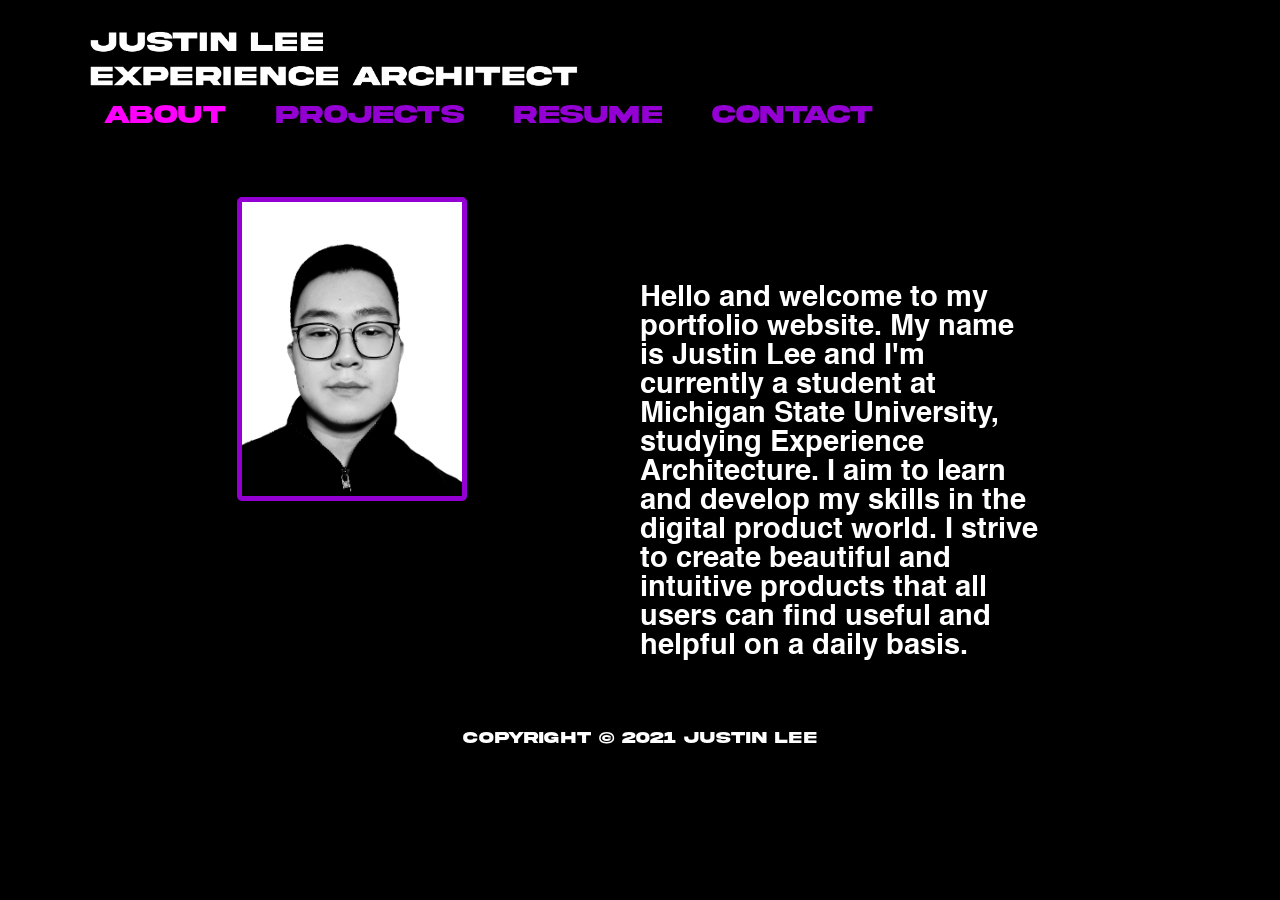
<file: Portfolio Website2/about.html>
<!DOCTYPE html>
<html lang="en">
    <head>
        <title> ABOUT - JUSTIN LEE</title>
        <meta charset="utf-8">
        
        <link rel="stylesheet" type="text/css" href="style.css" />
        <meta name="viewport" content="width=device-width, initial-scale=1.0">
    </head>
    <body class="body">
        
        <header class="mainheader">
            <a href="index.html">
            <img src="img/LogoPort.jpg">
            </a>
            
            <nav>
                <ul>
                    <li class="active"><a href="about.html">About</a></li>
                    <li><a href="projects.html">Projects</a></li>
                    <li><a href="resume.html">Resume</a></li>
                    <li><a href="contact.html">Contact</a></li>
                </ul>
            </nav>
        </header>
        
        <div>
            <div class="column">
              <img src="img/face.jpg" id="imgborder"> 
            </div>
            
            <div class="column">
                <p>
                    Hello and welcome to my portfolio website. My name is Justin Lee and
                    I'm currently a student at Michigan State University, studying Experience Architecture.
                    I aim to learn and develop my skills in the digital product world.
                    I strive to create beautiful and intuitive products that all users can find useful and helpful on a daily basis.
                </p>
            </div>
        </div>
        
        
        
        <footer class="footer">
            <p>Copyright &copy; 2021 Justin Lee</p>
        </footer>
        
    </body>
</html>
</file>
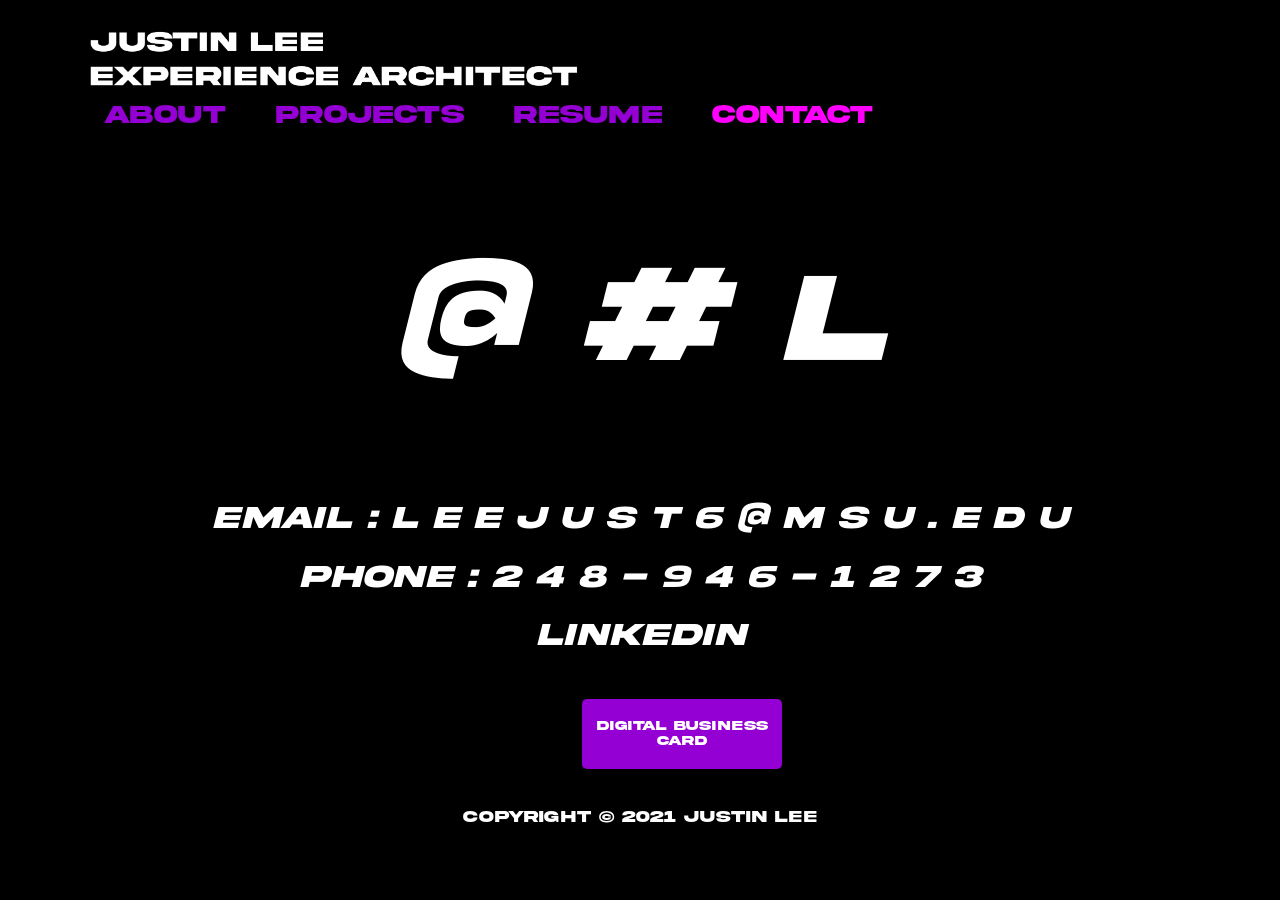
<file: Portfolio Website2/contact.html>
<!DOCTYPE html>
<html lang="en">
    <head>
        <title> CONTACT - JUSTIN LEE</title>
        <meta charset="utf-8">
        
        <link rel="stylesheet" type="text/css" href="style.css" />
        <meta name="viewport" content="width=device-width, initial-scale=1.0">
        <script defer src="script.js"></script>
    </head>
    <body class="body">
        
        <header class="mainheader">
            <a href="index.html">
            <img src="img/LogoPort.jpg">
            </a>
            
            <nav>
                <ul>
                    <li><a href="about.html">About</a></li>
                    <li><a href="projects.html">Projects</a></li>
                    <li><a href="resume.html">Resume</a></li>
                    <li class="active"><a href="contact.html">Contact</a></li>
                </ul>
            </nav>
        </header>
        
        <div class="contact">
            <h2> @ # L</h2>
            <h1>Email : <a href="mailto: leejust6@msu.edu">l e e j u s t 6 @ m s u . e d u</h1>
            <h1>Phone : 2 4 8 - 9 4 6 - 1 2 7 3</h1>
            <h1><a href="https://www.linkedin.com/in/justin-lee-a02576208">LinkedIn</a></h1>
            
        </div>
        <button id="contactButton" data-card-target="#card">Digital Business Card</button>
            <div class="card" id="card">
              <div class="cardHeader">
                <div class="title">
                    <div>Justin Lee</div>
                    <div>Experience Architect</div>
                </div>
                <button data-close-button class="closeButton">&times;</button>
              </div>
              <div class="cardBody">
                <div>Email: <a href="mailto: leejust6@msu.edu">leejust6@msu.edu</a></div>
                <div>Phone: 2489461273</div>
                <div><a href="https://www.linkedin.com/in/justin-lee-a02576208">LinkedIn</a></div>
              </div>
            </div>
            <div id="overlay"></div>
            
        <footer class="footer">
            <p>Copyright &copy; 2021 Justin Lee</p>
        </footer>
        
    </body>
</html>
</file>
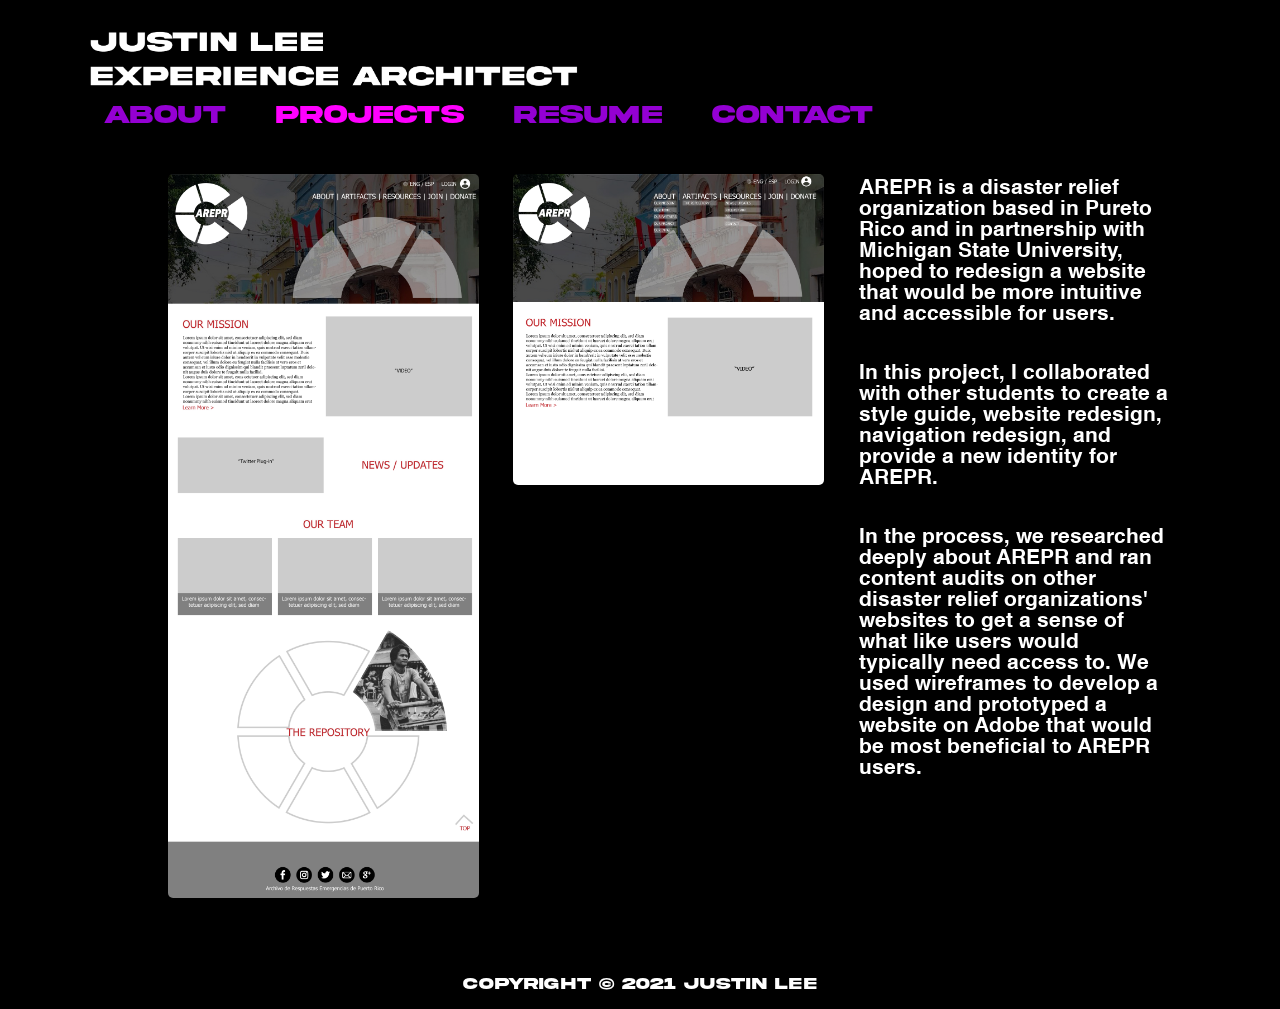
<file: Portfolio Website2/project1.html>
<!DOCTYPE html>
<html lang="en">
    <head>
        <title> AREPR WEBSITE REDESIGN - JUSTIN LEE</title>
        <meta charset="utf-8">
        
        <link rel="stylesheet" type="text/css" href="style.css" />
        <meta name="viewport" content="width=device-width, initial-scale=1.0">
    </head>
    <body class="body">
        
        <header class="mainheader">
            <a href="index.html">
            <img src="img/LogoPort.jpg">
            </a>
            
            <nav>
                <ul>
                    <li><a href="about.html">About</a></li>
                    <li class="active"><a href="projects.html">Projects</a></li>
                    <li><a href="resume.html">Resume</a></li>
                    <li><a href="contact.html">Contact</a></li>
                </ul>
            </nav>
        </header>
        
        <div>
            <div class="pcolumn">
              <img src="img/arepr1.jpg" id="imgborder">              
            </div>
            <div class="pcolumn">
              <img src="img/arepr2.jpg" id="imgborder">              
            </div>
            
            <div class="pcolumn">
                <p>
                   AREPR is a disaster relief organization based in Pureto Rico and in partnership with
                   Michigan State University, hoped to redesign a website that would be more intuitive and accessible for users.
                </p>
                <p>
                    In this project, I collaborated with other students to create a style guide, website redesign,
                   navigation redesign, and provide a new identity for AREPR.
                </p>
                <p>
                    In the process, we researched deeply about AREPR and ran content audits on other disaster
                   relief organizations' websites to get a sense of what like users would typically need access to.
                   We used wireframes to develop a design and prototyped a website on Adobe that would be most beneficial to AREPR users.
                </p>
            </div>
        </div>
        
        
        
        <footer class="pfooter">
            <p>Copyright &copy; 2021 Justin Lee</p>
        </footer>
        
    </body>
</html>
</file>
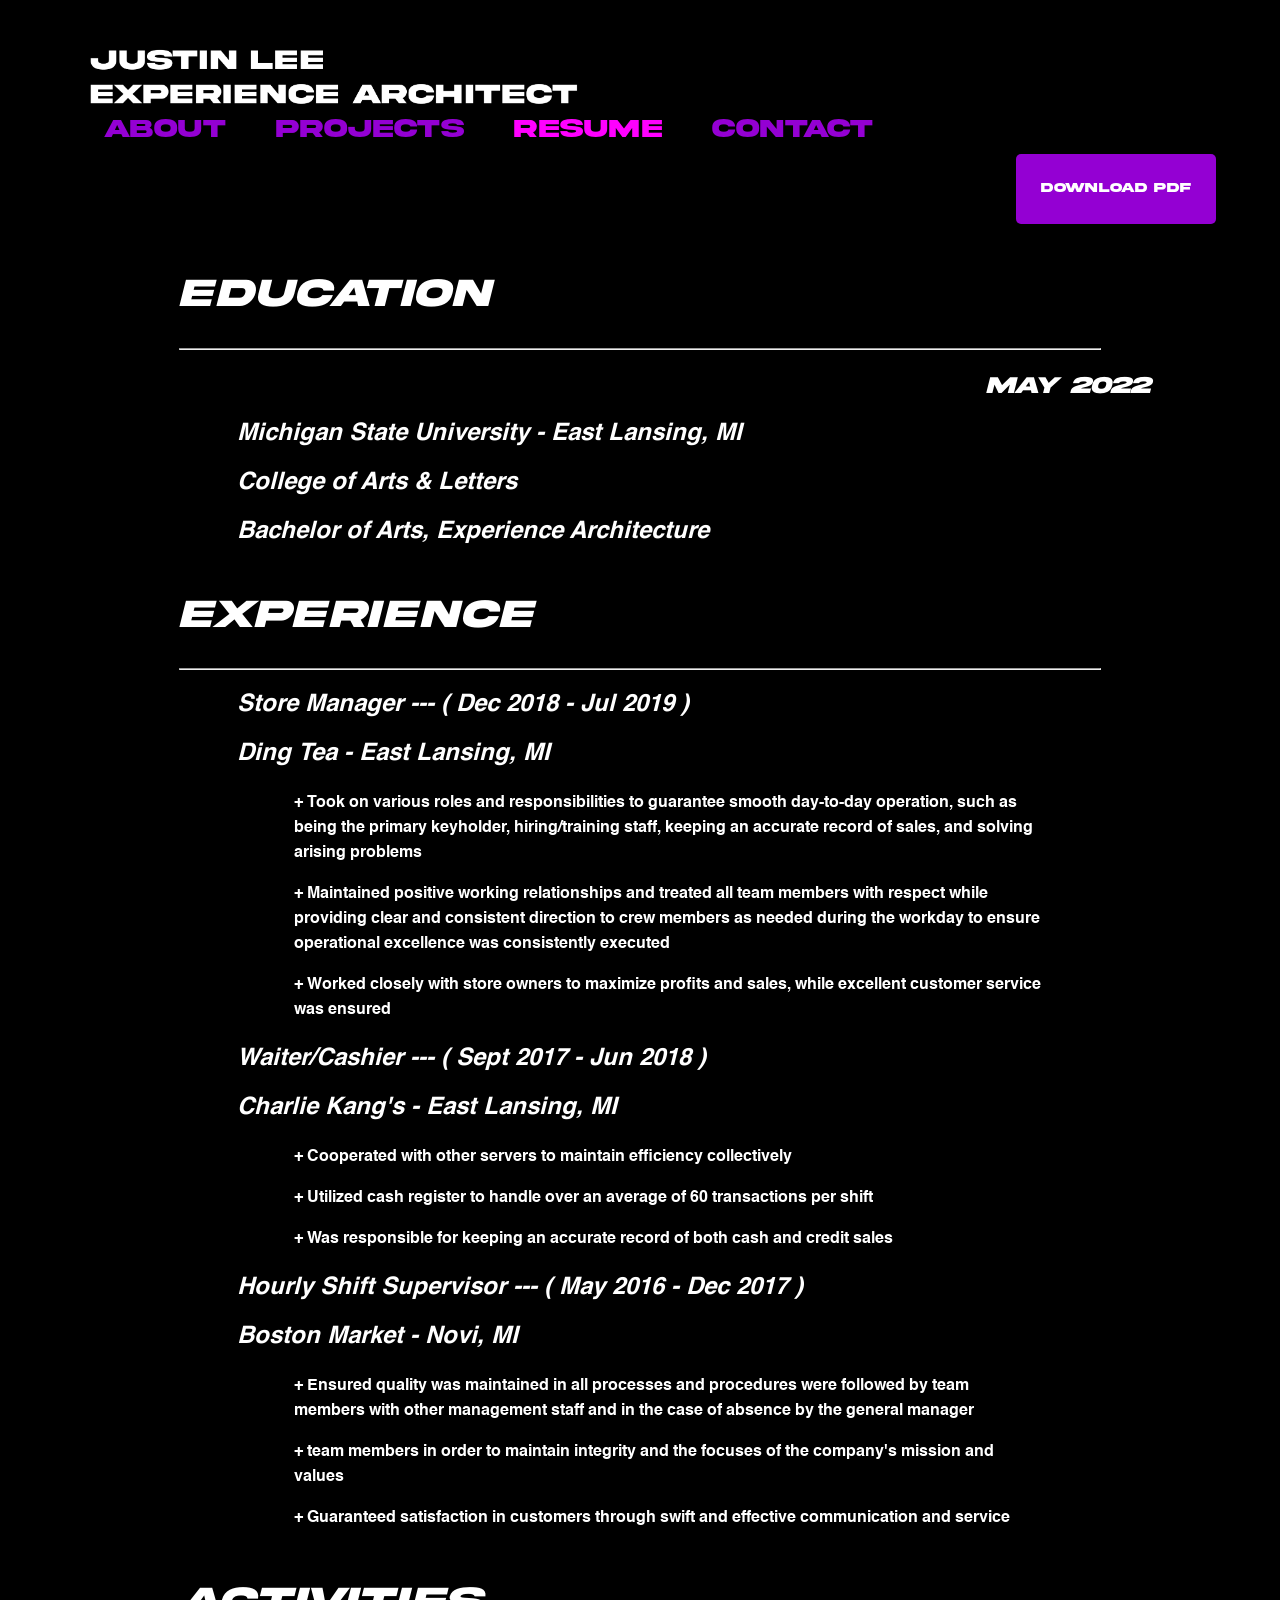
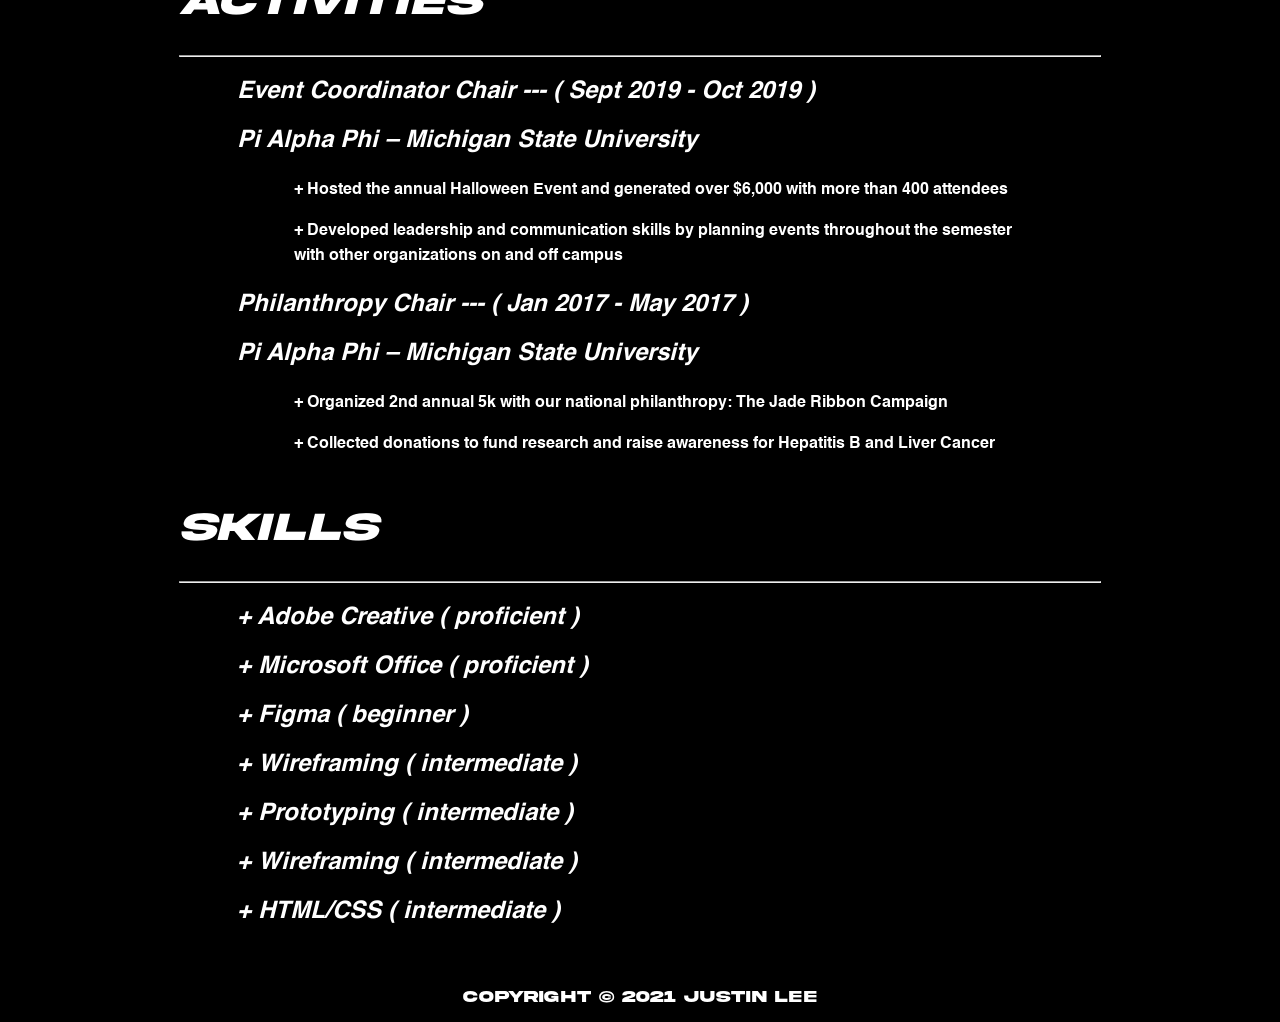
<file: Portfolio Website2/resume.html>
<<!DOCTYPE html>
<html lang="en">
    <head>
        <title> RESUME - JUSTIN LEE</title>
        <meta charset="utf-8">
        
        <link rel="stylesheet" type="text/css" href="style.css" />
        <meta name="viewport" content="width=device-width, initial-scale=1.0">
    </head>
    <body class="body">
        
        <header class="mainheader">
            <a href="index.html">
            <img src="img/LogoPort.jpg">
            </a>
            
            <nav>
                <ul>
                    <li><a href="about.html">About</a></li>
                    <li><a href="projects.html">Projects</a></li>
                    <li class="active"><a href="resume.html">Resume</a></li>
                    <li><a href="contact.html">Contact</a></li>
                </ul>
            </nav>
        </header>
        
        <button id="resumeButton"><a href="resume/Justin Lee's Resume 2021.pdf">Download PDF</a></button>
        
        <div class="resume">
            <article>
                <header>
                    <h2>Education</h2>
                    <hr class="x">
                    <h3>May 2022</h3>
                </header>
                <content>
                    <h3>
                         Michigan State University - East Lansing, MI
                    </h3>
                    <h3>
                        College of Arts & Letters
                    </h3>
                    <h3>
                        Bachelor of Arts, Experience Architecture
                    </h3>
                </content>
            </article>
            
            <article>
                <header>
                    <h2>Experience</h2>
                    <hr class="x">
                </header>
                <content>
                    <h3>Store Manager --- ( Dec 2018 - Jul 2019 )</h3>
                    <h3>Ding Tea - East Lansing, MI</h3>
                    <p>
                        + Took on various roles and responsibilities to guarantee smooth day-to-day operation, such as being the primary keyholder,
                         hiring/training staff, keeping an accurate record of sales, and solving arising problems
                    </p>
                    <p>
                        + Maintained positive working relationships and treated all team members with respect while providing clear
and consistent direction to crew members as needed during the workday to ensure operational excellence
was consistently executed
                    </p>
                    <p>
                        + Worked closely with store owners to maximize profits and sales, while excellent customer service was ensured
                    </p>
                </content>
                <content>
                    <h3>Waiter/Cashier --- ( Sept 2017 - Jun 2018 )</h3>
                    <h3>Charlie Kang's - East Lansing, MI</h3>
                    <p>
                        + Cooperated with other servers to maintain efficiency collectively
                    </p>
                    <p>
                        + Utilized cash register to handle over an average of 60 transactions per shift
                    </p>
                    <p>
                        + Was responsible for keeping an accurate record of both cash and credit sales
                    </p>
                </content>
                <content>
                    <h3>Hourly Shift Supervisor --- ( May 2016 - Dec 2017 )</h3>
                    <h3>Boston Market - Novi, MI</h3>
                    <p>
                         + Ensured quality was maintained in all processes and procedures were
                         followed by team members with other management staff and in the case of absence by the general manager
                    </p>
                    <p>
                        + team members in order to maintain integrity and the focuses of the company's mission and values
                    </p>
                    <p>
                        + Guaranteed satisfaction in customers through swift and effective communication and service
                    </p>
                </content>
            </article>
            <article>
                <header>
                    <h2>Activities</h2>
                    <hr class="x">
                </header>
                <content>
                    <h3> Event Coordinator Chair --- ( Sept 2019 - Oct 2019 )</h3>
                    <h3>Pi Alpha Phi – Michigan State University</h3>
                    <p>
                        + Hosted the annual Halloween Event and generated over $6,000 with more than 400 attendees
                    </p>
                    <p>
                        + Developed leadership and communication skills by planning events throughout the semester with other organizations on and off campus
                    </p>
                </content>
                <content>
                    <h3>Philanthropy Chair --- ( Jan 2017 - May 2017 )</h3>
                    <h3>Pi Alpha Phi – Michigan State University</h3>
                    <p>
                        + Organized 2nd annual 5k with our national philanthropy: The Jade Ribbon Campaign
                    </p>
                    <p>
                        + Collected donations to fund research and raise awareness for Hepatitis B and Liver Cancer
                    </p>
                </content>
            </article>
             <article>
                <header>
                    <h2>Skills</h2>
                    <hr class="x">
                </header>
                <content>
                    <h3>+ Adobe Creative ( proficient )</h3>
                    <h3>+ Microsoft Office ( proficient )</h3>
                    <h3>+ Figma ( beginner )</h3>
                    <h3>+ Wireframing ( intermediate )</h3>
                    <h3>+ Prototyping ( intermediate )</h3>
                    <h3>+ Wireframing ( intermediate )</h3>
                    <h3>+ HTML/CSS ( intermediate )</h3>
            </article>
        </div>
        
        <div class="btn">
            
        </div>
        
        <footer class="footer">
            <p>Copyright &copy; 2021 Justin Lee</p>
        </footer>
        
    </body>
</html>
</file>
<file: Portfolio Website2/style.css>
@font-face {
  src: url(fonts/Helvetica-Bold.ttf);
  font-family: hel;
}

@font-face {
  src: url(fonts/akira.otf);
  font-family: akira;
}

a {
    text-decoration: none;
}

a:link, a:visited {
  color: white;
}

a:hover, a:active {
  color: #FF00FF;
}

body {
    background-color: black;
}

/*---index---*/

.homeheader img {
  width: 70%;
  height: auto;
  margin-top: 20%;
  margin-left: 2%;  
}

.homeheader nav {
  background-color: black;
  height: 40px;
  font-family: akira;
}

.homeheader nav ul {
  list-style: none;
  margin: 0 auto;
}

.homeheader nav ul li {
  float: left;
  display: inline;
  font-size:220%;
  padding-bottom: 16%;
}

.homeheader nav a:link, .homeheader nav a:visited {
  color:#9400D3;
  display: inline-block;
  padding-right: 110px;
}

.homeheader nav a:hover, .homeheader nav a:active,
.homeheader nav .active a:link, .homeheader nav .active a:visited {
  color: #FF00FF;
  text-shadow: none;
}

footer {
  width: 100%;
  float: left;
  margin: 0%;
  padding-top: 2%;
}

.homefooter p {
  text-align: center;
  font-family: akira;
  color: white;
}

/*---foundation/about--*/

.body {
  margin: 0 auto;
  width: 90%;
  clear: both;
  
}

.mainheader img {
  width: 43%;
  height: auto;
  margin-top: 2%;
  margin-left: 2%;
  margin-bottom: 0.5%;
}

.mainheader nav {
  background-color: black;
  height: 40px;
  font-family: akira;
}

.mainheader nav ul {
  list-style: none;
  margin: 0 auto;
}

.mainheader nav ul li {
  float: left;
  display: inline;
  font-size:160%;
}

.mainheader nav a:link, .mainheader nav a:visited {
  color:#9400D3;
  display: inline-block;
  padding-right: 50px;
}

.mainheader nav a:hover, .mainheader nav a:active,
.mainheader nav .active a:link, .mainheader nav .active a:visited {
  color: #FF00FF;
  text-shadow: none;
}


.column {
  float:left;
  width: 50%;
}

.column img {
  width: 40%;
  height: auto;
  margin: 10%;
  margin-left: 30%;
  border: 5px solid;
  border-radius: 5px;
  border-color: #9400D3;
}

.column p {
  width: 70%;
  font-family: hel;
  color: white;
  padding-top: 20%;
  font-size: 180%;
}


.footer {
  width: 100%;
  float: left;
  color:white;
  background-color: black;
  margin: 0%;
  padding-top: 2%;
}

.footer p {
  text-align: center;
  font-family: akira;
}

/*---Projects---*/

.projectlist {
  line-height: 25px;
  border-radius: 5px;
  margin-left: 15%;
  margin-top: 2%;
  margin-bottom: 0%;
  float: left;
}

.projects {
  width: 85%;
  float: left;
  font-family: hel;
  padding-bottom:;
  color: white;
}

.projects header {
  font-family: akira;
  font-size: 170%;
}

.projects header a:hover, .projects header a:active,
.projects header .active a:link, .projects header .active a:visited {
  color: #FF00FF;
  text-shadow: none;
}

.projects footer {
  font-size: 160%;
  font-style: italic;
}

.first {
  background-color: #9400D3;
  border-radius: 5px;
  margin-bottom: 2%;
  padding: 5%;
}

.first img {
  width: 60%;
  height: auto;
  margin-left: 18%;
  border-radius: 5px;
}


.second {
  background-color: #9400D3;
  border-radius: 5px;
  margin-bottom: 2%;
  padding: 5%;
}

.second img {
  width: 60%;
  height: auto;
  margin-left: 18%;
  border-radius: 5px;
  border-color: #9400D3;
}

.pcolumn {
  float:left;
  width: 30%;
}

.pcolumn img {
  width: 90%;
  height: auto;
  margin: 10%;
  margin-left: 30%;
  border-color: #9400D3;
  border-radius: 5px;
}

.pcolumn p {
  width: 90%;
  font-family: hel;
  color: white;
  padding-top: 5%;
  margin-left: 30%;
  font-size: 130%;
}


.pfooter {
  width: 100%;
  float: left;
  color:white;
  background-color: black;
  margin: 0%;
  padding-top: 2%;
}

.pfooter p {
  text-align: center;
  font-family: akira;
}



/*---Resume--*/



.resume {
  line-height: 25px;
  width: 100%;
  float: left;
  font-style: italic;
}

.resume header h2 {
  font-family: akira;
  font-size: 250%;
  color: white;
  margin-left: 10%;
  margin-top: 5%
}

.x {
  width: 80%;
  float: left;
  margin-left: 10%;
  margin-right: 20%;
  margin-bottom: 2%;
}

.resume header h3 {
  font-family: akira;
  font-size: 150%;
  color: white;
  margin-left: 80%;
  margin-top: 5%;
}

.resume content p {
  font-family: hel;
  font-size: 100%;
  color: white;
  margin-left: 20%;
  width: 65%;
  font-style: normal;
}

.resume content h3 {
  font-family: hel;
  font-size: 150%;
  color: white;
  margin-left: 15%;
}

#resumeButton {
  float: right;
}

/*---Contact--*/

.contact {
  width: 100%;
  padding-bottom:2%;
}

.contact h1 {
  color: white;
  font-family: akira;
  font-style: italic;
  text-align: center;
}

.contact h2 {
  color: white;
  font-family: akira;
  font-style: italic;
  text-align: center;
  font-size: 800%;
}

.contact h1 a:hover, .contact h1 a:active,
.contact h1 .active a:link, .contact h1 .active a:visited {
  color: #FF00FF;
  text-shadow: none;
}

*, *::after, *::before {
  box-sizing: border-box;
}

button {
  width: 200px;
  height:70px;
  color: white;
  background-color: #9400D3;
  border: none;
  border-radius: 5px;
  font-family: akira;
}

button:hover {
  background-color: #FF00FF;
}

#contactButton {
  float: left;
  margin-left: 45%;
}

.card {
  position: fixed;
  top: 50%;
  left: 50%;
  transform: translate(-50%, -50%) scale(0);
  transition: 200ms ease-in-out;
  border: 3px solid #FF00FF;
  border-radius: 10px;
  z-index: 10;
  background-color: black;
  width: 500px;
  max-width: 80%;
  color: white;
}

.card.active {
  transform: translate(-50%, -50%) scale(1);
}

.cardHeader {
  padding: 10px 15px;
  display: flex;
  justify-content: space-between;
  align-items: center;
  border-bottom: 3px solid #FF00FF;
  font-family: akira;
}

.cardHeader .title {
  font-size: 1.25rem;
  font-weight: bold;
}

.cardHeader .closeButton {
  cursor: pointer;
  border: none;
  outline: none;
  background: none;
  font-size: 1.25rem;
}

.cardBody {
  padding: 10px 15px;
  font-family: hel;
  font-weight: bold;
}

#overlay {
  position: fixed;
  opacity: 0;
  transition: 200ms ease-in-out;
  top: 0;
  left: 0;
  right: 0;
  bottom: 0;
  background-color: rgba(0, 0, 0, .5);
  pointer-events: none;
}

#overlay.active {
  opacity: 1;
  pointer-events: all;
}
/* Responsive layout - Mobile */
@media screen and (min-width: 150px) and (max-width: 600px) {
  body{
    width: 100%;
    text-align: center;
  }

.homeheader nav a:link, .homeheader nav a:visited {
  color:#9400D3;
  display: inline-block;
  padding-right: 110px;
  }
  .homeheader img {
  width: 105%;
  margin-top: 80%;
  margin-left: -1.5%;
  margin-bottom: 20%
  }
  .homeheader nav {
  height: 80px;
  }
  .homeheader nav ul li {
  width: 100%;
  padding-bottom: 10%;
  font-size: 200%;
  }
  .homeheader nav a:link, .homeheader nav a:visited {
  padding-right: 30px;
  }
  .homefooter p {
  margin-top: 10%;
  font-size: 70%;
  }
  
  
  .mainheader img {
  width: 100%;
  height: auto;  
  }
  .mainheader nav {
  height: 160px;
  }
  .mainheader nav ul {
  list-style: none;
  margin-top: 5%;
  }
  .mainheader nav ul li {
  width: 100%;
  font-size: 200%;
  }
  .column {
    width: 100%;
  }
  .column img {
    width: 70%;
    margin: 5%;
  }
  .column p {
    padding-top: 0%;
    width: 100%;
  }
  .footer {
    padding-top: 5%;
    padding-bottom: 5%;
  }
  .footer p {
  text-align: center;
  font-size: 70%;
  }
  .projects header {
  font-family: akira;
  font-size: 120%;
  }
  .first img {
  margin-left: 0%;
  }
  .second img {
    margin-left: 0%;
  }
  .resume {
  text-align: left;
  }
  .resume header h2 {
  margin-top: 10%
  }
  #resumeButton {
  float:none;
  }
  .contact h2 {
  font-size: 400%;
  }
  .contact h1 {
  font-size: 100%;
  }
  #contactButton {
  float: left;
  margin-left: 27%;
  margin-top: 10%;
  margin-bottom: 10%;
  }
}
</file>
